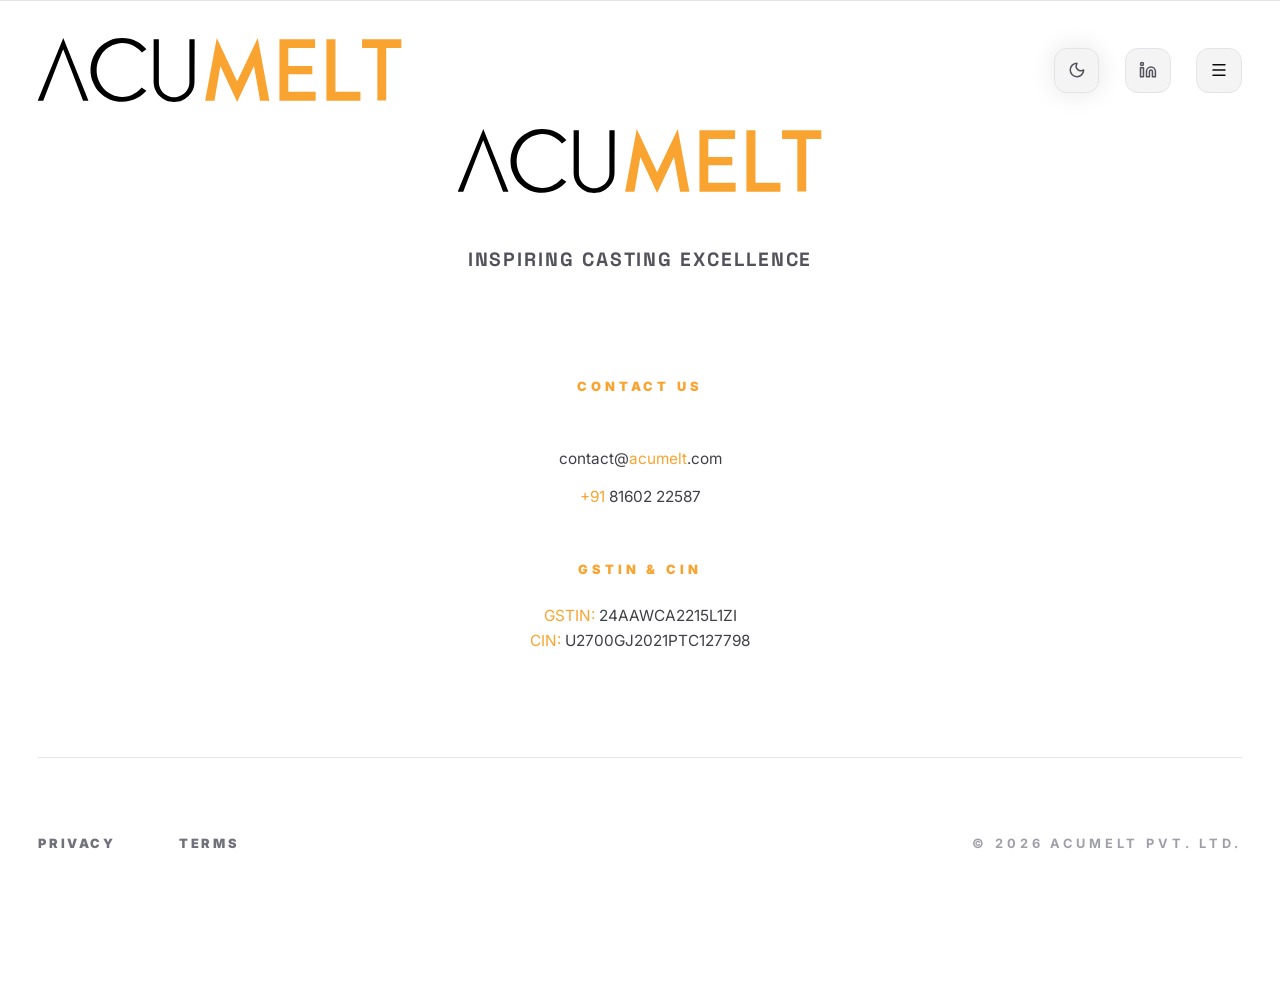
<file: index.html>
<!doctype html>
<html lang="en">
  <head>
    <meta charset="UTF-8" />
    <meta name="viewport" content="width=device-width, initial-scale=1.0" />
    <title>Acumelt - Industrial Foundry Excellence</title>
    <link rel="preconnect" href="https://fonts.googleapis.com">
    <link rel="preconnect" href="https://fonts.gstatic.com" crossorigin>
    <link href="https://fonts.googleapis.com/css2?family=Inter:wght@300;400;500;600;700;800&family=Ubuntu:ital,wght@0,300;0,400;0,500;0,700;1,300;1,400;1,500;1,700&display=swap" rel="stylesheet">
    <script type="module" crossorigin src="/assets/index-CSOcdbAI.js"></script>
    <link rel="stylesheet" crossorigin href="/assets/index-CsUMOmai.css">
  </head>
  <body>
    <div id="root"></div>
  </body>
</html>
</file>
<file: assets/index-CsUMOmai.css>
@import"https://fonts.googleapis.com/css2?family=Space+Grotesk:wght@300;400;500;600;700&display=swap";/*! tailwindcss v4.2.1 | MIT License | https://tailwindcss.com */@layer properties{@supports (((-webkit-hyphens:none)) and (not (margin-trim:inline))) or ((-moz-orient:inline) and (not (color:rgb(from red r g b)))){*,:before,:after,::backdrop{--tw-translate-x:0;--tw-translate-y:0;--tw-translate-z:0;--tw-scale-x:1;--tw-scale-y:1;--tw-scale-z:1;--tw-space-y-reverse:0;--tw-divide-y-reverse:0;--tw-border-style:solid;--tw-gradient-position:initial;--tw-gradient-from:#0000;--tw-gradient-via:#0000;--tw-gradient-to:#0000;--tw-gradient-stops:initial;--tw-gradient-via-stops:initial;--tw-gradient-from-position:0%;--tw-gradient-via-position:50%;--tw-gradient-to-position:100%;--tw-leading:initial;--tw-font-weight:initial;--tw-tracking:initial;--tw-shadow:0 0 #0000;--tw-shadow-color:initial;--tw-shadow-alpha:100%;--tw-inset-shadow:0 0 #0000;--tw-inset-shadow-color:initial;--tw-inset-shadow-alpha:100%;--tw-ring-color:initial;--tw-ring-shadow:0 0 #0000;--tw-inset-ring-color:initial;--tw-inset-ring-shadow:0 0 #0000;--tw-ring-inset:initial;--tw-ring-offset-width:0px;--tw-ring-offset-color:#fff;--tw-ring-offset-shadow:0 0 #0000;--tw-blur:initial;--tw-brightness:initial;--tw-contrast:initial;--tw-grayscale:initial;--tw-hue-rotate:initial;--tw-invert:initial;--tw-opacity:initial;--tw-saturate:initial;--tw-sepia:initial;--tw-drop-shadow:initial;--tw-drop-shadow-color:initial;--tw-drop-shadow-alpha:100%;--tw-drop-shadow-size:initial;--tw-backdrop-blur:initial;--tw-backdrop-brightness:initial;--tw-backdrop-contrast:initial;--tw-backdrop-grayscale:initial;--tw-backdrop-hue-rotate:initial;--tw-backdrop-invert:initial;--tw-backdrop-opacity:initial;--tw-backdrop-saturate:initial;--tw-backdrop-sepia:initial;--tw-duration:initial}}}@layer theme{:root,:host{--font-sans:"Inter", ui-sans-serif, system-ui, sans-serif;--font-mono:ui-monospace, SFMono-Regular, Menlo, Monaco, Consolas, "Liberation Mono", "Courier New", monospace;--color-orange-400:oklch(75% .183 55.934);--color-zinc-50:oklch(98.5% 0 0);--color-zinc-100:oklch(96.7% .001 286.375);--color-zinc-200:oklch(92% .004 286.32);--color-zinc-300:oklch(87.1% .006 286.286);--color-zinc-400:oklch(70.5% .015 286.067);--color-zinc-500:oklch(55.2% .016 285.938);--color-zinc-600:oklch(44.2% .017 285.786);--color-zinc-700:oklch(37% .013 285.805);--color-zinc-800:oklch(27.4% .006 286.033);--color-zinc-900:oklch(21% .006 285.885);--color-zinc-950:oklch(14.1% .005 285.823);--color-black:#000;--color-white:#fff;--spacing:.25rem;--container-xl:36rem;--container-4xl:56rem;--container-6xl:72rem;--text-xs:.75rem;--text-xs--line-height:calc(1 / .75);--text-sm:.875rem;--text-sm--line-height:calc(1.25 / .875);--text-base:1rem;--text-base--line-height: 1.5 ;--text-lg:1.125rem;--text-lg--line-height:calc(1.75 / 1.125);--text-xl:1.25rem;--text-xl--line-height:calc(1.75 / 1.25);--text-2xl:1.5rem;--text-2xl--line-height:calc(2 / 1.5);--text-3xl:1.875rem;--text-3xl--line-height: 1.2 ;--text-4xl:2.25rem;--text-4xl--line-height:calc(2.5 / 2.25);--text-5xl:3rem;--text-5xl--line-height:1;--text-6xl:3.75rem;--text-6xl--line-height:1;--text-7xl:4.5rem;--text-7xl--line-height:1;--text-8xl:6rem;--text-8xl--line-height:1;--text-9xl:8rem;--text-9xl--line-height:1;--font-weight-light:300;--font-weight-medium:500;--font-weight-semibold:600;--font-weight-bold:700;--font-weight-black:900;--tracking-tighter:-.05em;--tracking-tight:-.025em;--tracking-normal:0em;--tracking-wider:.05em;--tracking-widest:.1em;--leading-tight:1.25;--leading-relaxed:1.625;--radius-lg:.5rem;--radius-xl:.75rem;--radius-2xl:1rem;--drop-shadow-2xl:0 25px 25px #00000026;--animate-spin:spin 1s linear infinite;--blur-sm:8px;--blur-md:12px;--blur-lg:16px;--blur-xl:24px;--aspect-video:16 / 9;--default-transition-duration:.15s;--default-transition-timing-function:cubic-bezier(.4, 0, .2, 1);--default-font-family:var(--font-sans);--default-mono-font-family:var(--font-mono);--font-sharp:"Space Grotesk", sans-serif;--color-brand-orange:#f9a431}}@layer base{*,:after,:before,::backdrop{box-sizing:border-box;border:0 solid;margin:0;padding:0}::file-selector-button{box-sizing:border-box;border:0 solid;margin:0;padding:0}html,:host{-webkit-text-size-adjust:100%;-moz-tab-size:4;tab-size:4;line-height:1.5;font-family:var(--default-font-family,ui-sans-serif, system-ui, sans-serif, "Apple Color Emoji", "Segoe UI Emoji", "Segoe UI Symbol", "Noto Color Emoji");font-feature-settings:var(--default-font-feature-settings,normal);font-variation-settings:var(--default-font-variation-settings,normal);-webkit-tap-highlight-color:transparent}hr{height:0;color:inherit;border-top-width:1px}abbr:where([title]){-webkit-text-decoration:underline dotted;text-decoration:underline dotted}h1,h2,h3,h4,h5,h6{font-size:inherit;font-weight:inherit}a{color:inherit;-webkit-text-decoration:inherit;text-decoration:inherit}b,strong{font-weight:bolder}code,kbd,samp,pre{font-family:var(--default-mono-font-family,ui-monospace, SFMono-Regular, Menlo, Monaco, Consolas, "Liberation Mono", "Courier New", monospace);font-feature-settings:var(--default-mono-font-feature-settings,normal);font-variation-settings:var(--default-mono-font-variation-settings,normal);font-size:1em}small{font-size:80%}sub,sup{vertical-align:baseline;font-size:75%;line-height:0;position:relative}sub{bottom:-.25em}sup{top:-.5em}table{text-indent:0;border-color:inherit;border-collapse:collapse}:-moz-focusring{outline:auto}progress{vertical-align:baseline}summary{display:list-item}ol,ul,menu{list-style:none}img,svg,video,canvas,audio,iframe,embed,object{vertical-align:middle;display:block}img,video{max-width:100%;height:auto}button,input,select,optgroup,textarea{font:inherit;font-feature-settings:inherit;font-variation-settings:inherit;letter-spacing:inherit;color:inherit;opacity:1;background-color:#0000;border-radius:0}::file-selector-button{font:inherit;font-feature-settings:inherit;font-variation-settings:inherit;letter-spacing:inherit;color:inherit;opacity:1;background-color:#0000;border-radius:0}:where(select:is([multiple],[size])) optgroup{font-weight:bolder}:where(select:is([multiple],[size])) optgroup option{padding-inline-start:20px}::file-selector-button{margin-inline-end:4px}::placeholder{opacity:1}@supports (not ((-webkit-appearance:-apple-pay-button))) or (contain-intrinsic-size:1px){::placeholder{color:currentColor}@supports (color:color-mix(in lab,red,red)){::placeholder{color:color-mix(in oklab,currentcolor 50%,transparent)}}}textarea{resize:vertical}::-webkit-search-decoration{-webkit-appearance:none}::-webkit-date-and-time-value{min-height:1lh;text-align:inherit}::-webkit-datetime-edit{display:inline-flex}::-webkit-datetime-edit-fields-wrapper{padding:0}::-webkit-datetime-edit{padding-block:0}::-webkit-datetime-edit-year-field{padding-block:0}::-webkit-datetime-edit-month-field{padding-block:0}::-webkit-datetime-edit-day-field{padding-block:0}::-webkit-datetime-edit-hour-field{padding-block:0}::-webkit-datetime-edit-minute-field{padding-block:0}::-webkit-datetime-edit-second-field{padding-block:0}::-webkit-datetime-edit-millisecond-field{padding-block:0}::-webkit-datetime-edit-meridiem-field{padding-block:0}::-webkit-calendar-picker-indicator{line-height:1}:-moz-ui-invalid{box-shadow:none}button,input:where([type=button],[type=reset],[type=submit]){-webkit-appearance:button;-moz-appearance:button;appearance:button}::file-selector-button{-webkit-appearance:button;-moz-appearance:button;appearance:button}::-webkit-inner-spin-button{height:auto}::-webkit-outer-spin-button{height:auto}[hidden]:where(:not([hidden=until-found])){display:none!important}html{scroll-behavior:smooth}body{-webkit-font-smoothing:antialiased;-moz-osx-font-smoothing:grayscale;transition-property:color,background-color,border-color,outline-color,text-decoration-color,fill,stroke,--tw-gradient-from,--tw-gradient-via,--tw-gradient-to;transition-timing-function:var(--tw-ease,var(--default-transition-timing-function));transition-duration:var(--tw-duration,var(--default-transition-duration));--tw-duration:.3s;transition-duration:.3s}}@layer components;@layer utilities{.pointer-events-auto{pointer-events:auto}.pointer-events-none{pointer-events:none}.visible{visibility:visible}.absolute{position:absolute}.fixed{position:fixed}.relative{position:relative}.sticky{position:sticky}.inset-0{inset:calc(var(--spacing) * 0)}.end{inset-inline-end:var(--spacing)}.top-0{top:calc(var(--spacing) * 0)}.top-4{top:calc(var(--spacing) * 4)}.right-0{right:calc(var(--spacing) * 0)}.right-4{right:calc(var(--spacing) * 4)}.bottom-0{bottom:calc(var(--spacing) * 0)}.bottom-4{bottom:calc(var(--spacing) * 4)}.bottom-10{bottom:calc(var(--spacing) * 10)}.left-0{left:calc(var(--spacing) * 0)}.left-1\/2{left:50%}.left-4{left:calc(var(--spacing) * 4)}.left-10{left:calc(var(--spacing) * 10)}.z-0{z-index:0}.z-10{z-index:10}.z-20{z-index:20}.z-30{z-index:30}.z-40{z-index:40}.z-50{z-index:50}.z-\[100\]{z-index:100}.col-span-2{grid-column:span 2/span 2}.container{width:100%}@media(min-width:40rem){.container{max-width:40rem}}@media(min-width:48rem){.container{max-width:48rem}}@media(min-width:64rem){.container{max-width:64rem}}@media(min-width:80rem){.container{max-width:80rem}}@media(min-width:96rem){.container{max-width:96rem}}.mx-auto{margin-inline:auto}.my-4{margin-block:calc(var(--spacing) * 4)}.mt-0\.5{margin-top:calc(var(--spacing) * .5)}.mt-1{margin-top:calc(var(--spacing) * 1)}.mt-2{margin-top:calc(var(--spacing) * 2)}.mt-4{margin-top:calc(var(--spacing) * 4)}.mt-6{margin-top:calc(var(--spacing) * 6)}.mt-12{margin-top:calc(var(--spacing) * 12)}.mt-16{margin-top:calc(var(--spacing) * 16)}.mt-24{margin-top:calc(var(--spacing) * 24)}.mt-\[3vw\]{margin-top:3vw}.mt-\[4vw\]{margin-top:4vw}.mb-0\.5{margin-bottom:calc(var(--spacing) * .5)}.mb-1{margin-bottom:calc(var(--spacing) * 1)}.mb-2{margin-bottom:calc(var(--spacing) * 2)}.mb-3{margin-bottom:calc(var(--spacing) * 3)}.mb-4{margin-bottom:calc(var(--spacing) * 4)}.mb-6{margin-bottom:calc(var(--spacing) * 6)}.mb-8{margin-bottom:calc(var(--spacing) * 8)}.mb-10{margin-bottom:calc(var(--spacing) * 10)}.mb-12{margin-bottom:calc(var(--spacing) * 12)}.mb-20{margin-bottom:calc(var(--spacing) * 20)}.mb-24{margin-bottom:calc(var(--spacing) * 24)}.mb-32{margin-bottom:calc(var(--spacing) * 32)}.mb-\[2vw\]{margin-bottom:2vw}.mb-\[4vw\]{margin-bottom:4vw}.mb-\[6vw\]{margin-bottom:6vw}.mb-\[8vw\]{margin-bottom:8vw}.ml-4{margin-left:calc(var(--spacing) * 4)}.line-clamp-1{-webkit-line-clamp:1;-webkit-box-orient:vertical;display:-webkit-box;overflow:hidden}.line-clamp-2{-webkit-line-clamp:2;-webkit-box-orient:vertical;display:-webkit-box;overflow:hidden}.block{display:block}.flex{display:flex}.grid{display:grid}.hidden{display:none}.inline-flex{display:inline-flex}.aspect-\[2\/1\]{aspect-ratio:2}.aspect-\[16\/10\]{aspect-ratio:16/10}.aspect-square{aspect-ratio:1}.aspect-video{aspect-ratio:var(--aspect-video)}.h-2{height:calc(var(--spacing) * 2)}.h-3{height:calc(var(--spacing) * 3)}.h-4{height:calc(var(--spacing) * 4)}.h-5{height:calc(var(--spacing) * 5)}.h-6{height:calc(var(--spacing) * 6)}.h-7{height:calc(var(--spacing) * 7)}.h-8{height:calc(var(--spacing) * 8)}.h-10{height:calc(var(--spacing) * 10)}.h-12{height:calc(var(--spacing) * 12)}.h-24{height:calc(var(--spacing) * 24)}.h-32{height:calc(var(--spacing) * 32)}.h-64{height:calc(var(--spacing) * 64)}.h-96{height:calc(var(--spacing) * 96)}.h-\[0\.1vw\]{height:.1vw}.h-\[1\.5vw\]{height:1.5vw}.h-\[2vw\]{height:2vw}.h-\[3\.5vw\]{height:3.5vw}.h-\[4vw\]{height:4vw}.h-\[44px\]{height:44px}.h-\[400px\]{height:400px}.h-auto{height:auto}.h-full{height:100%}.h-screen{height:100vh}.max-h-\[90vh\]{max-height:90vh}.min-h-\[400px\]{min-height:400px}.min-h-screen{min-height:100vh}.w-1\/2{width:50%}.w-3{width:calc(var(--spacing) * 3)}.w-4{width:calc(var(--spacing) * 4)}.w-5{width:calc(var(--spacing) * 5)}.w-6{width:calc(var(--spacing) * 6)}.w-7{width:calc(var(--spacing) * 7)}.w-8{width:calc(var(--spacing) * 8)}.w-10{width:calc(var(--spacing) * 10)}.w-12{width:calc(var(--spacing) * 12)}.w-24{width:calc(var(--spacing) * 24)}.w-32{width:calc(var(--spacing) * 32)}.w-64{width:calc(var(--spacing) * 64)}.w-96{width:calc(var(--spacing) * 96)}.w-\[1\.5vw\]{width:1.5vw}.w-\[2vw\]{width:2vw}.w-\[3\.5vw\]{width:3.5vw}.w-\[85vw\]{width:85vw}.w-\[250px\]{width:250px}.w-auto{width:auto}.w-fit{width:fit-content}.w-full{width:100%}.max-w-4xl{max-width:var(--container-4xl)}.max-w-6xl{max-width:var(--container-6xl)}.max-w-\[40vw\]{max-width:40vw}.max-w-\[80vw\]{max-width:80vw}.max-w-\[90vw\]{max-width:90vw}.max-w-full{max-width:100%}.min-w-\[1000px\]{min-width:1000px}.flex-1{flex:1}.flex-shrink-0,.shrink-0{flex-shrink:0}.border-collapse{border-collapse:collapse}.-translate-x-1\/2{--tw-translate-x: -50% ;translate:var(--tw-translate-x) var(--tw-translate-y)}.-translate-x-\[2vw\]{--tw-translate-x: -2vw ;translate:var(--tw-translate-x) var(--tw-translate-y)}.-translate-x-full{--tw-translate-x:-100%;translate:var(--tw-translate-x) var(--tw-translate-y)}.scale-110{--tw-scale-x:110%;--tw-scale-y:110%;--tw-scale-z:110%;scale:var(--tw-scale-x) var(--tw-scale-y)}.animate-spin{animation:var(--animate-spin)}.cursor-default{cursor:default}.cursor-grab{cursor:grab}.cursor-pointer{cursor:pointer}.resize-none{resize:none}.grid-cols-1{grid-template-columns:repeat(1,minmax(0,1fr))}.grid-cols-2{grid-template-columns:repeat(2,minmax(0,1fr))}.flex-col{flex-direction:column}.flex-wrap{flex-wrap:wrap}.items-baseline{align-items:baseline}.items-center{align-items:center}.items-end{align-items:flex-end}.items-start{align-items:flex-start}.justify-between{justify-content:space-between}.justify-center{justify-content:center}.justify-end{justify-content:flex-end}.gap-0{gap:calc(var(--spacing) * 0)}.gap-2{gap:calc(var(--spacing) * 2)}.gap-3{gap:calc(var(--spacing) * 3)}.gap-4{gap:calc(var(--spacing) * 4)}.gap-6{gap:calc(var(--spacing) * 6)}.gap-8{gap:calc(var(--spacing) * 8)}.gap-10{gap:calc(var(--spacing) * 10)}.gap-12{gap:calc(var(--spacing) * 12)}.gap-20{gap:calc(var(--spacing) * 20)}.gap-\[1vw\]{gap:1vw}.gap-\[2vw\]{gap:2vw}.gap-\[4vw\]{gap:4vw}.gap-\[5vw\]{gap:5vw}.gap-\[8vw\]{gap:8vw}:where(.space-y-2>:not(:last-child)){--tw-space-y-reverse:0;margin-block-start:calc(calc(var(--spacing) * 2) * var(--tw-space-y-reverse));margin-block-end:calc(calc(var(--spacing) * 2) * calc(1 - var(--tw-space-y-reverse)))}:where(.space-y-3>:not(:last-child)){--tw-space-y-reverse:0;margin-block-start:calc(calc(var(--spacing) * 3) * var(--tw-space-y-reverse));margin-block-end:calc(calc(var(--spacing) * 3) * calc(1 - var(--tw-space-y-reverse)))}:where(.space-y-6>:not(:last-child)){--tw-space-y-reverse:0;margin-block-start:calc(calc(var(--spacing) * 6) * var(--tw-space-y-reverse));margin-block-end:calc(calc(var(--spacing) * 6) * calc(1 - var(--tw-space-y-reverse)))}:where(.space-y-8>:not(:last-child)){--tw-space-y-reverse:0;margin-block-start:calc(calc(var(--spacing) * 8) * var(--tw-space-y-reverse));margin-block-end:calc(calc(var(--spacing) * 8) * calc(1 - var(--tw-space-y-reverse)))}:where(.space-y-10>:not(:last-child)){--tw-space-y-reverse:0;margin-block-start:calc(calc(var(--spacing) * 10) * var(--tw-space-y-reverse));margin-block-end:calc(calc(var(--spacing) * 10) * calc(1 - var(--tw-space-y-reverse)))}:where(.space-y-16>:not(:last-child)){--tw-space-y-reverse:0;margin-block-start:calc(calc(var(--spacing) * 16) * var(--tw-space-y-reverse));margin-block-end:calc(calc(var(--spacing) * 16) * calc(1 - var(--tw-space-y-reverse)))}:where(.space-y-\[1vw\]>:not(:last-child)){--tw-space-y-reverse:0;margin-block-start:calc(1vw * var(--tw-space-y-reverse));margin-block-end:calc(1vw * calc(1 - var(--tw-space-y-reverse)))}:where(.space-y-\[3vw\]>:not(:last-child)){--tw-space-y-reverse:0;margin-block-start:calc(3vw * var(--tw-space-y-reverse));margin-block-end:calc(3vw * calc(1 - var(--tw-space-y-reverse)))}.gap-x-12{column-gap:calc(var(--spacing) * 12)}.gap-y-6{row-gap:calc(var(--spacing) * 6)}:where(.divide-y>:not(:last-child)){--tw-divide-y-reverse:0;border-bottom-style:var(--tw-border-style);border-top-style:var(--tw-border-style);border-top-width:calc(1px * var(--tw-divide-y-reverse));border-bottom-width:calc(1px * calc(1 - var(--tw-divide-y-reverse)))}:where(.divide-zinc-200>:not(:last-child)){border-color:var(--color-zinc-200)}.overflow-hidden{overflow:hidden}.overflow-x-auto{overflow-x:auto}.overflow-x-hidden{overflow-x:hidden}.overflow-y-auto{overflow-y:auto}.rounded-2xl{border-radius:var(--radius-2xl)}.rounded-\[1\.5rem\]{border-radius:1.5rem}.rounded-\[1vw\]{border-radius:1vw}.rounded-\[2\.5rem\]{border-radius:2.5rem}.rounded-\[2rem\]{border-radius:2rem}.rounded-\[3rem\]{border-radius:3rem}.rounded-\[4rem\]{border-radius:4rem}.rounded-full{border-radius:3.40282e38px}.rounded-lg{border-radius:var(--radius-lg)}.rounded-xl{border-radius:var(--radius-xl)}.border{border-style:var(--tw-border-style);border-width:1px}.border-0{border-style:var(--tw-border-style);border-width:0}.border-4{border-style:var(--tw-border-style);border-width:4px}.border-\[0\.1vw\]{border-style:var(--tw-border-style);border-width:.1vw}.border-y{border-block-style:var(--tw-border-style);border-block-width:1px}.border-t{border-top-style:var(--tw-border-style);border-top-width:1px}.border-t-\[0\.1vw\]{border-top-style:var(--tw-border-style);border-top-width:.1vw}.border-b{border-bottom-style:var(--tw-border-style);border-bottom-width:1px}.border-b-\[0\.1vw\]{border-bottom-style:var(--tw-border-style);border-bottom-width:.1vw}.border-l-2{border-left-style:var(--tw-border-style);border-left-width:2px}.border-brand-orange\/20{border-color:#f9a43133}@supports (color:color-mix(in lab,red,red)){.border-brand-orange\/20{border-color:color-mix(in oklab,var(--color-brand-orange) 20%,transparent)}}.border-brand-orange\/40{border-color:#f9a43166}@supports (color:color-mix(in lab,red,red)){.border-brand-orange\/40{border-color:color-mix(in oklab,var(--color-brand-orange) 40%,transparent)}}.border-orange-400\/20{border-color:#ff8b1a33}@supports (color:color-mix(in lab,red,red)){.border-orange-400\/20{border-color:color-mix(in oklab,var(--color-orange-400) 20%,transparent)}}.border-white\/10{border-color:#ffffff1a}@supports (color:color-mix(in lab,red,red)){.border-white\/10{border-color:color-mix(in oklab,var(--color-white) 10%,transparent)}}.border-white\/20{border-color:#fff3}@supports (color:color-mix(in lab,red,red)){.border-white\/20{border-color:color-mix(in oklab,var(--color-white) 20%,transparent)}}.border-zinc-100{border-color:var(--color-zinc-100)}.border-zinc-200{border-color:var(--color-zinc-200)}.border-zinc-300{border-color:var(--color-zinc-300)}.border-zinc-800{border-color:var(--color-zinc-800)}.border-t-brand-orange{border-top-color:var(--color-brand-orange)}.bg-black\/20{background-color:#0003}@supports (color:color-mix(in lab,red,red)){.bg-black\/20{background-color:color-mix(in oklab,var(--color-black) 20%,transparent)}}.bg-black\/50{background-color:#00000080}@supports (color:color-mix(in lab,red,red)){.bg-black\/50{background-color:color-mix(in oklab,var(--color-black) 50%,transparent)}}.bg-black\/60{background-color:#0009}@supports (color:color-mix(in lab,red,red)){.bg-black\/60{background-color:color-mix(in oklab,var(--color-black) 60%,transparent)}}.bg-black\/90{background-color:#000000e6}@supports (color:color-mix(in lab,red,red)){.bg-black\/90{background-color:color-mix(in oklab,var(--color-black) 90%,transparent)}}.bg-black\/95{background-color:#000000f2}@supports (color:color-mix(in lab,red,red)){.bg-black\/95{background-color:color-mix(in oklab,var(--color-black) 95%,transparent)}}.bg-brand-orange{background-color:var(--color-brand-orange)}.bg-brand-orange\/5{background-color:#f9a4310d}@supports (color:color-mix(in lab,red,red)){.bg-brand-orange\/5{background-color:color-mix(in oklab,var(--color-brand-orange) 5%,transparent)}}.bg-brand-orange\/10{background-color:#f9a4311a}@supports (color:color-mix(in lab,red,red)){.bg-brand-orange\/10{background-color:color-mix(in oklab,var(--color-brand-orange) 10%,transparent)}}.bg-brand-orange\/20{background-color:#f9a43133}@supports (color:color-mix(in lab,red,red)){.bg-brand-orange\/20{background-color:color-mix(in oklab,var(--color-brand-orange) 20%,transparent)}}.bg-transparent{background-color:#0000}.bg-white{background-color:var(--color-white)}.bg-white\/10{background-color:#ffffff1a}@supports (color:color-mix(in lab,red,red)){.bg-white\/10{background-color:color-mix(in oklab,var(--color-white) 10%,transparent)}}.bg-white\/90{background-color:#ffffffe6}@supports (color:color-mix(in lab,red,red)){.bg-white\/90{background-color:color-mix(in oklab,var(--color-white) 90%,transparent)}}.bg-zinc-50{background-color:var(--color-zinc-50)}.bg-zinc-100{background-color:var(--color-zinc-100)}.bg-zinc-200{background-color:var(--color-zinc-200)}.bg-zinc-800{background-color:var(--color-zinc-800)}.bg-zinc-900{background-color:var(--color-zinc-900)}.bg-zinc-950{background-color:var(--color-zinc-950)}.bg-gradient-to-r{--tw-gradient-position:to right in oklab;background-image:linear-gradient(var(--tw-gradient-stops))}.bg-gradient-to-t{--tw-gradient-position:to top in oklab;background-image:linear-gradient(var(--tw-gradient-stops))}.from-transparent{--tw-gradient-from:transparent;--tw-gradient-stops:var(--tw-gradient-via-stops,var(--tw-gradient-position), var(--tw-gradient-from) var(--tw-gradient-from-position), var(--tw-gradient-to) var(--tw-gradient-to-position))}.from-zinc-50{--tw-gradient-from:var(--color-zinc-50);--tw-gradient-stops:var(--tw-gradient-via-stops,var(--tw-gradient-position), var(--tw-gradient-from) var(--tw-gradient-from-position), var(--tw-gradient-to) var(--tw-gradient-to-position))}.from-zinc-950\/80{--tw-gradient-from:#09090bcc}@supports (color:color-mix(in lab,red,red)){.from-zinc-950\/80{--tw-gradient-from:color-mix(in oklab, var(--color-zinc-950) 80%, transparent)}}.from-zinc-950\/80{--tw-gradient-stops:var(--tw-gradient-via-stops,var(--tw-gradient-position), var(--tw-gradient-from) var(--tw-gradient-from-position), var(--tw-gradient-to) var(--tw-gradient-to-position))}.via-white\/20{--tw-gradient-via:#fff3}@supports (color:color-mix(in lab,red,red)){.via-white\/20{--tw-gradient-via:color-mix(in oklab, var(--color-white) 20%, transparent)}}.via-white\/20{--tw-gradient-via-stops:var(--tw-gradient-position), var(--tw-gradient-from) var(--tw-gradient-from-position), var(--tw-gradient-via) var(--tw-gradient-via-position), var(--tw-gradient-to) var(--tw-gradient-to-position);--tw-gradient-stops:var(--tw-gradient-via-stops)}.via-zinc-950\/20{--tw-gradient-via:#09090b33}@supports (color:color-mix(in lab,red,red)){.via-zinc-950\/20{--tw-gradient-via:color-mix(in oklab, var(--color-zinc-950) 20%, transparent)}}.via-zinc-950\/20{--tw-gradient-via-stops:var(--tw-gradient-position), var(--tw-gradient-from) var(--tw-gradient-from-position), var(--tw-gradient-via) var(--tw-gradient-via-position), var(--tw-gradient-to) var(--tw-gradient-to-position);--tw-gradient-stops:var(--tw-gradient-via-stops)}.to-transparent{--tw-gradient-to:transparent;--tw-gradient-stops:var(--tw-gradient-via-stops,var(--tw-gradient-position), var(--tw-gradient-from) var(--tw-gradient-from-position), var(--tw-gradient-to) var(--tw-gradient-to-position))}.fill-brand-orange{fill:var(--color-brand-orange)}.object-contain{object-fit:contain}.object-cover{object-fit:cover}.p-1\.5{padding:calc(var(--spacing) * 1.5)}.p-2{padding:calc(var(--spacing) * 2)}.p-3{padding:calc(var(--spacing) * 3)}.p-4{padding:calc(var(--spacing) * 4)}.p-5{padding:calc(var(--spacing) * 5)}.p-6{padding:calc(var(--spacing) * 6)}.p-8{padding:calc(var(--spacing) * 8)}.p-12{padding:calc(var(--spacing) * 12)}.p-\[1vw\]{padding:1vw}.p-\[3vw\]{padding:3vw}.px-3{padding-inline:calc(var(--spacing) * 3)}.px-4{padding-inline:calc(var(--spacing) * 4)}.px-6{padding-inline:calc(var(--spacing) * 6)}.px-8{padding-inline:calc(var(--spacing) * 8)}.px-\[3vw\]{padding-inline:3vw}.px-\[4vw\]{padding-inline:4vw}.py-1{padding-block:calc(var(--spacing) * 1)}.py-2{padding-block:calc(var(--spacing) * 2)}.py-4{padding-block:calc(var(--spacing) * 4)}.py-5{padding-block:calc(var(--spacing) * 5)}.py-10{padding-block:calc(var(--spacing) * 10)}.py-32{padding-block:calc(var(--spacing) * 32)}.py-\[1\.5vw\]{padding-block:1.5vw}.py-\[2vw\]{padding-block:2vw}.py-\[3vw\]{padding-block:3vw}.py-\[4vw\]{padding-block:4vw}.py-\[10vw\]{padding-block:10vw}.pt-2{padding-top:calc(var(--spacing) * 2)}.pt-3{padding-top:calc(var(--spacing) * 3)}.pt-4{padding-top:calc(var(--spacing) * 4)}.pt-6{padding-top:calc(var(--spacing) * 6)}.pt-8{padding-top:calc(var(--spacing) * 8)}.pt-16{padding-top:calc(var(--spacing) * 16)}.pt-24{padding-top:calc(var(--spacing) * 24)}.pt-32{padding-top:calc(var(--spacing) * 32)}.pt-\[6vw\]{padding-top:6vw}.pb-10{padding-bottom:calc(var(--spacing) * 10)}.pb-20{padding-bottom:calc(var(--spacing) * 20)}.pl-4{padding-left:calc(var(--spacing) * 4)}.text-center{text-align:center}.text-justify{text-align:justify}.text-left{text-align:left}.text-right{text-align:right}.font-mono{font-family:var(--font-mono)}.font-sans{font-family:var(--font-sans)}.font-sharp{font-family:var(--font-sharp)}.text-2xl{font-size:var(--text-2xl);line-height:var(--tw-leading,var(--text-2xl--line-height))}.text-3xl{font-size:var(--text-3xl);line-height:var(--tw-leading,var(--text-3xl--line-height))}.text-4xl{font-size:var(--text-4xl);line-height:var(--tw-leading,var(--text-4xl--line-height))}.text-5xl{font-size:var(--text-5xl);line-height:var(--tw-leading,var(--text-5xl--line-height))}.text-base{font-size:var(--text-base);line-height:var(--tw-leading,var(--text-base--line-height))}.text-lg{font-size:var(--text-lg);line-height:var(--tw-leading,var(--text-lg--line-height))}.text-sm{font-size:var(--text-sm);line-height:var(--tw-leading,var(--text-sm--line-height))}.text-xl{font-size:var(--text-xl);line-height:var(--tw-leading,var(--text-xl--line-height))}.text-xs{font-size:var(--text-xs);line-height:var(--tw-leading,var(--text-xs--line-height))}.text-\[1vw\]{font-size:1vw}.text-\[9px\]{font-size:9px}.text-\[10px\]{font-size:10px}.leading-relaxed{--tw-leading:var(--leading-relaxed);line-height:var(--leading-relaxed)}.leading-tight{--tw-leading:var(--leading-tight);line-height:var(--leading-tight)}.font-black{--tw-font-weight:var(--font-weight-black);font-weight:var(--font-weight-black)}.font-bold{--tw-font-weight:var(--font-weight-bold);font-weight:var(--font-weight-bold)}.font-light{--tw-font-weight:var(--font-weight-light);font-weight:var(--font-weight-light)}.font-medium{--tw-font-weight:var(--font-weight-medium);font-weight:var(--font-weight-medium)}.font-semibold{--tw-font-weight:var(--font-weight-semibold);font-weight:var(--font-weight-semibold)}.tracking-\[0\.1em\]{--tw-tracking:.1em;letter-spacing:.1em}.tracking-\[0\.2em\]{--tw-tracking:.2em;letter-spacing:.2em}.tracking-\[0\.3em\]{--tw-tracking:.3em;letter-spacing:.3em}.tracking-\[0\.4em\]{--tw-tracking:.4em;letter-spacing:.4em}.tracking-\[0\.05em\]{--tw-tracking:.05em;letter-spacing:.05em}.tracking-normal{--tw-tracking:var(--tracking-normal);letter-spacing:var(--tracking-normal)}.tracking-tight{--tw-tracking:var(--tracking-tight);letter-spacing:var(--tracking-tight)}.tracking-tighter{--tw-tracking:var(--tracking-tighter);letter-spacing:var(--tracking-tighter)}.tracking-wider{--tw-tracking:var(--tracking-wider);letter-spacing:var(--tracking-wider)}.tracking-widest{--tw-tracking:var(--tracking-widest);letter-spacing:var(--tracking-widest)}.break-words{overflow-wrap:break-word}.whitespace-normal{white-space:normal}.text-black{color:var(--color-black)}.text-brand-orange{color:var(--color-brand-orange)}.text-brand-orange\/50{color:#f9a43180}@supports (color:color-mix(in lab,red,red)){.text-brand-orange\/50{color:color-mix(in oklab,var(--color-brand-orange) 50%,transparent)}}.text-brand-orange\/70{color:#f9a431b3}@supports (color:color-mix(in lab,red,red)){.text-brand-orange\/70{color:color-mix(in oklab,var(--color-brand-orange) 70%,transparent)}}.text-white{color:var(--color-white)}.text-white\/90{color:#ffffffe6}@supports (color:color-mix(in lab,red,red)){.text-white\/90{color:color-mix(in oklab,var(--color-white) 90%,transparent)}}.text-zinc-400{color:var(--color-zinc-400)}.text-zinc-500{color:var(--color-zinc-500)}.text-zinc-600{color:var(--color-zinc-600)}.text-zinc-700{color:var(--color-zinc-700)}.text-zinc-900{color:var(--color-zinc-900)}.text-zinc-950{color:var(--color-zinc-950)}.uppercase{text-transform:uppercase}.antialiased{-webkit-font-smoothing:antialiased;-moz-osx-font-smoothing:grayscale}.opacity-0{opacity:0}.opacity-10{opacity:.1}.opacity-40{opacity:.4}.opacity-80{opacity:.8}.opacity-90{opacity:.9}.opacity-100{opacity:1}.shadow-2xl{--tw-shadow:0 25px 50px -12px var(--tw-shadow-color,#00000040);box-shadow:var(--tw-inset-shadow),var(--tw-inset-ring-shadow),var(--tw-ring-offset-shadow),var(--tw-ring-shadow),var(--tw-shadow)}.shadow-\[0_0_2vw_rgba\(0\,0\,0\,0\.1\)\]{--tw-shadow:0 0 2vw var(--tw-shadow-color,#0000001a);box-shadow:var(--tw-inset-shadow),var(--tw-inset-ring-shadow),var(--tw-ring-offset-shadow),var(--tw-ring-shadow),var(--tw-shadow)}.shadow-\[0_0_2vw_rgba\(249\,164\,49\,0\.3\)\]{--tw-shadow:0 0 2vw var(--tw-shadow-color,#f9a4314d);box-shadow:var(--tw-inset-shadow),var(--tw-inset-ring-shadow),var(--tw-ring-offset-shadow),var(--tw-ring-shadow),var(--tw-shadow)}.shadow-\[0_0_4vw_rgba\(0\,0\,0\,0\.2\)\]{--tw-shadow:0 0 4vw var(--tw-shadow-color,#0003);box-shadow:var(--tw-inset-shadow),var(--tw-inset-ring-shadow),var(--tw-ring-offset-shadow),var(--tw-ring-shadow),var(--tw-shadow)}.shadow-lg{--tw-shadow:0 10px 15px -3px var(--tw-shadow-color,#0000001a), 0 4px 6px -4px var(--tw-shadow-color,#0000001a);box-shadow:var(--tw-inset-shadow),var(--tw-inset-ring-shadow),var(--tw-ring-offset-shadow),var(--tw-ring-shadow),var(--tw-shadow)}.shadow-md{--tw-shadow:0 4px 6px -1px var(--tw-shadow-color,#0000001a), 0 2px 4px -2px var(--tw-shadow-color,#0000001a);box-shadow:var(--tw-inset-shadow),var(--tw-inset-ring-shadow),var(--tw-ring-offset-shadow),var(--tw-ring-shadow),var(--tw-shadow)}.shadow-sm{--tw-shadow:0 1px 3px 0 var(--tw-shadow-color,#0000001a), 0 1px 2px -1px var(--tw-shadow-color,#0000001a);box-shadow:var(--tw-inset-shadow),var(--tw-inset-ring-shadow),var(--tw-ring-offset-shadow),var(--tw-ring-shadow),var(--tw-shadow)}.shadow-xl{--tw-shadow:0 20px 25px -5px var(--tw-shadow-color,#0000001a), 0 8px 10px -6px var(--tw-shadow-color,#0000001a);box-shadow:var(--tw-inset-shadow),var(--tw-inset-ring-shadow),var(--tw-ring-offset-shadow),var(--tw-ring-shadow),var(--tw-shadow)}.blur-\[120px\]{--tw-blur:blur(120px);filter:var(--tw-blur,) var(--tw-brightness,) var(--tw-contrast,) var(--tw-grayscale,) var(--tw-hue-rotate,) var(--tw-invert,) var(--tw-saturate,) var(--tw-sepia,) var(--tw-drop-shadow,)}.blur-\[150px\]{--tw-blur:blur(150px);filter:var(--tw-blur,) var(--tw-brightness,) var(--tw-contrast,) var(--tw-grayscale,) var(--tw-hue-rotate,) var(--tw-invert,) var(--tw-saturate,) var(--tw-sepia,) var(--tw-drop-shadow,)}.drop-shadow-2xl{--tw-drop-shadow-size:drop-shadow(0 25px 25px var(--tw-drop-shadow-color,#00000026));--tw-drop-shadow:drop-shadow(var(--drop-shadow-2xl));filter:var(--tw-blur,) var(--tw-brightness,) var(--tw-contrast,) var(--tw-grayscale,) var(--tw-hue-rotate,) var(--tw-invert,) var(--tw-saturate,) var(--tw-sepia,) var(--tw-drop-shadow,)}.grayscale{--tw-grayscale:grayscale(100%);filter:var(--tw-blur,) var(--tw-brightness,) var(--tw-contrast,) var(--tw-grayscale,) var(--tw-hue-rotate,) var(--tw-invert,) var(--tw-saturate,) var(--tw-sepia,) var(--tw-drop-shadow,)}.backdrop-blur-lg{--tw-backdrop-blur:blur(var(--blur-lg));-webkit-backdrop-filter:var(--tw-backdrop-blur,) var(--tw-backdrop-brightness,) var(--tw-backdrop-contrast,) var(--tw-backdrop-grayscale,) var(--tw-backdrop-hue-rotate,) var(--tw-backdrop-invert,) var(--tw-backdrop-opacity,) var(--tw-backdrop-saturate,) var(--tw-backdrop-sepia,);backdrop-filter:var(--tw-backdrop-blur,) var(--tw-backdrop-brightness,) var(--tw-backdrop-contrast,) var(--tw-backdrop-grayscale,) var(--tw-backdrop-hue-rotate,) var(--tw-backdrop-invert,) var(--tw-backdrop-opacity,) var(--tw-backdrop-saturate,) var(--tw-backdrop-sepia,)}.backdrop-blur-md{--tw-backdrop-blur:blur(var(--blur-md));-webkit-backdrop-filter:var(--tw-backdrop-blur,) var(--tw-backdrop-brightness,) var(--tw-backdrop-contrast,) var(--tw-backdrop-grayscale,) var(--tw-backdrop-hue-rotate,) var(--tw-backdrop-invert,) var(--tw-backdrop-opacity,) var(--tw-backdrop-saturate,) var(--tw-backdrop-sepia,);backdrop-filter:var(--tw-backdrop-blur,) var(--tw-backdrop-brightness,) var(--tw-backdrop-contrast,) var(--tw-backdrop-grayscale,) var(--tw-backdrop-hue-rotate,) var(--tw-backdrop-invert,) var(--tw-backdrop-opacity,) var(--tw-backdrop-saturate,) var(--tw-backdrop-sepia,)}.backdrop-blur-sm{--tw-backdrop-blur:blur(var(--blur-sm));-webkit-backdrop-filter:var(--tw-backdrop-blur,) var(--tw-backdrop-brightness,) var(--tw-backdrop-contrast,) var(--tw-backdrop-grayscale,) var(--tw-backdrop-hue-rotate,) var(--tw-backdrop-invert,) var(--tw-backdrop-opacity,) var(--tw-backdrop-saturate,) var(--tw-backdrop-sepia,);backdrop-filter:var(--tw-backdrop-blur,) var(--tw-backdrop-brightness,) var(--tw-backdrop-contrast,) var(--tw-backdrop-grayscale,) var(--tw-backdrop-hue-rotate,) var(--tw-backdrop-invert,) var(--tw-backdrop-opacity,) var(--tw-backdrop-saturate,) var(--tw-backdrop-sepia,)}.backdrop-blur-xl{--tw-backdrop-blur:blur(var(--blur-xl));-webkit-backdrop-filter:var(--tw-backdrop-blur,) var(--tw-backdrop-brightness,) var(--tw-backdrop-contrast,) var(--tw-backdrop-grayscale,) var(--tw-backdrop-hue-rotate,) var(--tw-backdrop-invert,) var(--tw-backdrop-opacity,) var(--tw-backdrop-saturate,) var(--tw-backdrop-sepia,);backdrop-filter:var(--tw-backdrop-blur,) var(--tw-backdrop-brightness,) var(--tw-backdrop-contrast,) var(--tw-backdrop-grayscale,) var(--tw-backdrop-hue-rotate,) var(--tw-backdrop-invert,) var(--tw-backdrop-opacity,) var(--tw-backdrop-saturate,) var(--tw-backdrop-sepia,)}.transition{transition-property:color,background-color,border-color,outline-color,text-decoration-color,fill,stroke,--tw-gradient-from,--tw-gradient-via,--tw-gradient-to,opacity,box-shadow,transform,translate,scale,rotate,filter,-webkit-backdrop-filter,backdrop-filter,display,content-visibility,overlay,pointer-events;transition-timing-function:var(--tw-ease,var(--default-transition-timing-function));transition-duration:var(--tw-duration,var(--default-transition-duration))}.transition-all{transition-property:all;transition-timing-function:var(--tw-ease,var(--default-transition-timing-function));transition-duration:var(--tw-duration,var(--default-transition-duration))}.transition-colors{transition-property:color,background-color,border-color,outline-color,text-decoration-color,fill,stroke,--tw-gradient-from,--tw-gradient-via,--tw-gradient-to;transition-timing-function:var(--tw-ease,var(--default-transition-timing-function));transition-duration:var(--tw-duration,var(--default-transition-duration))}.transition-opacity{transition-property:opacity;transition-timing-function:var(--tw-ease,var(--default-transition-timing-function));transition-duration:var(--tw-duration,var(--default-transition-duration))}.transition-transform{transition-property:transform,translate,scale,rotate;transition-timing-function:var(--tw-ease,var(--default-transition-timing-function));transition-duration:var(--tw-duration,var(--default-transition-duration))}.duration-300{--tw-duration:.3s;transition-duration:.3s}.duration-500{--tw-duration:.5s;transition-duration:.5s}.duration-700{--tw-duration:.7s;transition-duration:.7s}.duration-1000{--tw-duration:1s;transition-duration:1s}.select-none{-webkit-user-select:none;user-select:none}@media(hover:hover){.group-hover\:translate-x-0:is(:where(.group):hover *){--tw-translate-x:calc(var(--spacing) * 0);translate:var(--tw-translate-x) var(--tw-translate-y)}.group-hover\:translate-x-full:is(:where(.group):hover *){--tw-translate-x:100%;translate:var(--tw-translate-x) var(--tw-translate-y)}.group-hover\:scale-105:is(:where(.group):hover *){--tw-scale-x:105%;--tw-scale-y:105%;--tw-scale-z:105%;scale:var(--tw-scale-x) var(--tw-scale-y)}.group-hover\:scale-110:is(:where(.group):hover *){--tw-scale-x:110%;--tw-scale-y:110%;--tw-scale-z:110%;scale:var(--tw-scale-x) var(--tw-scale-y)}.group-hover\:bg-brand-orange:is(:where(.group):hover *){background-color:var(--color-brand-orange)}.group-hover\:text-brand-orange:is(:where(.group):hover *){color:var(--color-brand-orange)}.group-hover\:text-white:is(:where(.group):hover *){color:var(--color-white)}.group-hover\:text-zinc-950:is(:where(.group):hover *){color:var(--color-zinc-950)}.group-hover\:opacity-100:is(:where(.group):hover *){opacity:1}.group-hover\:grayscale-0:is(:where(.group):hover *){--tw-grayscale:grayscale(0%);filter:var(--tw-blur,) var(--tw-brightness,) var(--tw-contrast,) var(--tw-grayscale,) var(--tw-hue-rotate,) var(--tw-invert,) var(--tw-saturate,) var(--tw-sepia,) var(--tw-drop-shadow,)}}.selection\:bg-brand-orange ::selection{background-color:var(--color-brand-orange)}.selection\:bg-brand-orange::selection{background-color:var(--color-brand-orange)}.selection\:text-white ::selection{color:var(--color-white)}.selection\:text-white::selection{color:var(--color-white)}@media(hover:hover){.hover\:scale-110:hover{--tw-scale-x:110%;--tw-scale-y:110%;--tw-scale-z:110%;scale:var(--tw-scale-x) var(--tw-scale-y)}.hover\:scale-\[1\.02\]:hover{scale:1.02}.hover\:border-brand-orange:hover{border-color:var(--color-brand-orange)}.hover\:border-brand-orange\/30:hover{border-color:#f9a4314d}@supports (color:color-mix(in lab,red,red)){.hover\:border-brand-orange\/30:hover{border-color:color-mix(in oklab,var(--color-brand-orange) 30%,transparent)}}.hover\:border-brand-orange\/50:hover{border-color:#f9a43180}@supports (color:color-mix(in lab,red,red)){.hover\:border-brand-orange\/50:hover{border-color:color-mix(in oklab,var(--color-brand-orange) 50%,transparent)}}.hover\:bg-black\/80:hover{background-color:#000c}@supports (color:color-mix(in lab,red,red)){.hover\:bg-black\/80:hover{background-color:color-mix(in oklab,var(--color-black) 80%,transparent)}}.hover\:bg-brand-orange:hover{background-color:var(--color-brand-orange)}.hover\:bg-white\/20:hover{background-color:#fff3}@supports (color:color-mix(in lab,red,red)){.hover\:bg-white\/20:hover{background-color:color-mix(in oklab,var(--color-white) 20%,transparent)}}.hover\:bg-zinc-50:hover{background-color:var(--color-zinc-50)}.hover\:bg-zinc-100:hover{background-color:var(--color-zinc-100)}.hover\:text-brand-orange:hover{color:var(--color-brand-orange)}.hover\:text-white:hover{color:var(--color-white)}.hover\:shadow-\[0_0_3vw_rgba\(249\,164\,49\,0\.5\)\]:hover{--tw-shadow:0 0 3vw var(--tw-shadow-color,#f9a43180);box-shadow:var(--tw-inset-shadow),var(--tw-inset-ring-shadow),var(--tw-ring-offset-shadow),var(--tw-ring-shadow),var(--tw-shadow)}.hover\:shadow-\[0_0_30px_rgba\(249\,164\,49\,0\.4\)\]:hover{--tw-shadow:0 0 30px var(--tw-shadow-color,#f9a43166);box-shadow:var(--tw-inset-shadow),var(--tw-inset-ring-shadow),var(--tw-ring-offset-shadow),var(--tw-ring-shadow),var(--tw-shadow)}.hover\:shadow-xl:hover{--tw-shadow:0 20px 25px -5px var(--tw-shadow-color,#0000001a), 0 8px 10px -6px var(--tw-shadow-color,#0000001a);box-shadow:var(--tw-inset-shadow),var(--tw-inset-ring-shadow),var(--tw-ring-offset-shadow),var(--tw-ring-shadow),var(--tw-shadow)}.hover\:grayscale-0:hover{--tw-grayscale:grayscale(0%);filter:var(--tw-blur,) var(--tw-brightness,) var(--tw-contrast,) var(--tw-grayscale,) var(--tw-hue-rotate,) var(--tw-invert,) var(--tw-saturate,) var(--tw-sepia,) var(--tw-drop-shadow,)}}.focus\:border-brand-orange:focus{border-color:var(--color-brand-orange)}.focus\:outline-none:focus{--tw-outline-style:none;outline-style:none}.active\:cursor-grabbing:active{cursor:grabbing}@media(min-width:40rem){.sm\:grid-cols-2{grid-template-columns:repeat(2,minmax(0,1fr))}.sm\:flex-row{flex-direction:row}.sm\:text-6xl{font-size:var(--text-6xl);line-height:var(--tw-leading,var(--text-6xl--line-height))}}@media(min-width:48rem){.md\:static{position:static}.md\:top-8{top:calc(var(--spacing) * 8)}.md\:right-8{right:calc(var(--spacing) * 8)}.md\:left-8{left:calc(var(--spacing) * 8)}.md\:left-auto{left:auto}.md\:col-span-2{grid-column:span 2/span 2}.md\:col-span-3{grid-column:span 3/span 3}.md\:block{display:block}.md\:hidden{display:none}.md\:h-\[1\.8vw\]{height:1.8vw}.md\:h-\[5vw\]{height:5vw}.md\:min-h-\[600px\]{min-height:600px}.md\:w-1\/3{width:33.3333%}.md\:w-\[1\.8vw\]{width:1.8vw}.md\:w-\[500px\]{width:500px}.md\:w-\[calc\(50\%-1\.25rem\)\]{width:calc(50% - 1.25rem)}.md\:w-auto{width:auto}.md\:flex-initial{flex:0 auto}.md\:grid-cols-2{grid-template-columns:repeat(2,minmax(0,1fr))}.md\:grid-cols-3{grid-template-columns:repeat(3,minmax(0,1fr))}.md\:grid-cols-5{grid-template-columns:repeat(5,minmax(0,1fr))}.md\:flex-row{flex-direction:row}.md\:gap-\[2vw\]{gap:2vw}.md\:p-4{padding:calc(var(--spacing) * 4)}.md\:p-\[1\.5vw\]{padding:1.5vw}.md\:px-10{padding-inline:calc(var(--spacing) * 10)}.md\:pt-32{padding-top:calc(var(--spacing) * 32)}.md\:pb-12{padding-bottom:calc(var(--spacing) * 12)}.md\:text-3xl{font-size:var(--text-3xl);line-height:var(--tw-leading,var(--text-3xl--line-height))}.md\:text-7xl{font-size:var(--text-7xl);line-height:var(--tw-leading,var(--text-7xl--line-height))}.md\:text-base{font-size:var(--text-base);line-height:var(--tw-leading,var(--text-base--line-height))}.md\:text-\[1\.2vw\]{font-size:1.2vw}.md\:text-\[1\.5vw\]{font-size:1.5vw}.md\:text-\[1vw\]{font-size:1vw}.md\:text-\[3vw\]{font-size:3vw}}@media(min-width:64rem){.lg\:-right-12{right:calc(var(--spacing) * -12)}.lg\:-left-12{left:calc(var(--spacing) * -12)}.lg\:h-\[1\.4vw\]{height:1.4vw}.lg\:w-\[1\.4vw\]{width:1.4vw}.lg\:max-w-xl{max-width:var(--container-xl)}.lg\:grid-cols-2{grid-template-columns:repeat(2,minmax(0,1fr))}.lg\:grid-cols-3{grid-template-columns:repeat(3,minmax(0,1fr))}.lg\:grid-cols-4{grid-template-columns:repeat(4,minmax(0,1fr))}.lg\:p-\[1vw\]{padding:1vw}.lg\:text-6xl{font-size:var(--text-6xl);line-height:var(--tw-leading,var(--text-6xl--line-height))}.lg\:text-8xl{font-size:var(--text-8xl);line-height:var(--tw-leading,var(--text-8xl--line-height))}}@media(min-width:80rem){.xl\:text-9xl{font-size:var(--text-9xl);line-height:var(--tw-leading,var(--text-9xl--line-height))}}:where(.dark\:divide-zinc-800:where(.dark,.dark *)>:not(:last-child)){border-color:var(--color-zinc-800)}.dark\:border-brand-orange\/10:where(.dark,.dark *){border-color:#f9a4311a}@supports (color:color-mix(in lab,red,red)){.dark\:border-brand-orange\/10:where(.dark,.dark *){border-color:color-mix(in oklab,var(--color-brand-orange) 10%,transparent)}}.dark\:border-zinc-700:where(.dark,.dark *){border-color:var(--color-zinc-700)}.dark\:border-zinc-800:where(.dark,.dark *){border-color:var(--color-zinc-800)}.dark\:border-zinc-800\/50:where(.dark,.dark *){border-color:#27272a80}@supports (color:color-mix(in lab,red,red)){.dark\:border-zinc-800\/50:where(.dark,.dark *){border-color:color-mix(in oklab,var(--color-zinc-800) 50%,transparent)}}.dark\:border-zinc-900:where(.dark,.dark *){border-color:var(--color-zinc-900)}.dark\:bg-zinc-800:where(.dark,.dark *){background-color:var(--color-zinc-800)}.dark\:bg-zinc-800\/50:where(.dark,.dark *){background-color:#27272a80}@supports (color:color-mix(in lab,red,red)){.dark\:bg-zinc-800\/50:where(.dark,.dark *){background-color:color-mix(in oklab,var(--color-zinc-800) 50%,transparent)}}.dark\:bg-zinc-900:where(.dark,.dark *){background-color:var(--color-zinc-900)}.dark\:bg-zinc-900\/50:where(.dark,.dark *){background-color:#18181b80}@supports (color:color-mix(in lab,red,red)){.dark\:bg-zinc-900\/50:where(.dark,.dark *){background-color:color-mix(in oklab,var(--color-zinc-900) 50%,transparent)}}.dark\:bg-zinc-900\/80:where(.dark,.dark *){background-color:#18181bcc}@supports (color:color-mix(in lab,red,red)){.dark\:bg-zinc-900\/80:where(.dark,.dark *){background-color:color-mix(in oklab,var(--color-zinc-900) 80%,transparent)}}.dark\:bg-zinc-950:where(.dark,.dark *){background-color:var(--color-zinc-950)}.dark\:bg-zinc-950\/30:where(.dark,.dark *){background-color:#09090b4d}@supports (color:color-mix(in lab,red,red)){.dark\:bg-zinc-950\/30:where(.dark,.dark *){background-color:color-mix(in oklab,var(--color-zinc-950) 30%,transparent)}}.dark\:bg-zinc-950\/50:where(.dark,.dark *){background-color:#09090b80}@supports (color:color-mix(in lab,red,red)){.dark\:bg-zinc-950\/50:where(.dark,.dark *){background-color:color-mix(in oklab,var(--color-zinc-950) 50%,transparent)}}.dark\:bg-zinc-950\/90:where(.dark,.dark *){background-color:#09090be6}@supports (color:color-mix(in lab,red,red)){.dark\:bg-zinc-950\/90:where(.dark,.dark *){background-color:color-mix(in oklab,var(--color-zinc-950) 90%,transparent)}}.dark\:from-zinc-900:where(.dark,.dark *){--tw-gradient-from:var(--color-zinc-900);--tw-gradient-stops:var(--tw-gradient-via-stops,var(--tw-gradient-position), var(--tw-gradient-from) var(--tw-gradient-from-position), var(--tw-gradient-to) var(--tw-gradient-to-position))}.dark\:from-zinc-900\/60:where(.dark,.dark *){--tw-gradient-from:#18181b99}@supports (color:color-mix(in lab,red,red)){.dark\:from-zinc-900\/60:where(.dark,.dark *){--tw-gradient-from:color-mix(in oklab, var(--color-zinc-900) 60%, transparent)}}.dark\:from-zinc-900\/60:where(.dark,.dark *){--tw-gradient-stops:var(--tw-gradient-via-stops,var(--tw-gradient-position), var(--tw-gradient-from) var(--tw-gradient-from-position), var(--tw-gradient-to) var(--tw-gradient-to-position))}.dark\:text-white:where(.dark,.dark *){color:var(--color-white)}.dark\:text-zinc-100:where(.dark,.dark *){color:var(--color-zinc-100)}.dark\:text-zinc-200:where(.dark,.dark *){color:var(--color-zinc-200)}.dark\:text-zinc-300:where(.dark,.dark *){color:var(--color-zinc-300)}.dark\:text-zinc-400:where(.dark,.dark *){color:var(--color-zinc-400)}.dark\:text-zinc-500:where(.dark,.dark *){color:var(--color-zinc-500)}.dark\:text-zinc-600:where(.dark,.dark *){color:var(--color-zinc-600)}.dark\:opacity-70:where(.dark,.dark *){opacity:.7}.dark\:opacity-90:where(.dark,.dark *){opacity:.9}.dark\:shadow-none:where(.dark,.dark *){--tw-shadow:0 0 #0000;box-shadow:var(--tw-inset-shadow),var(--tw-inset-ring-shadow),var(--tw-ring-offset-shadow),var(--tw-ring-shadow),var(--tw-shadow)}@media(hover:hover){.dark\:hover\:bg-zinc-800\/30:where(.dark,.dark *):hover{background-color:#27272a4d}@supports (color:color-mix(in lab,red,red)){.dark\:hover\:bg-zinc-800\/30:where(.dark,.dark *):hover{background-color:color-mix(in oklab,var(--color-zinc-800) 30%,transparent)}}.dark\:hover\:bg-zinc-900:where(.dark,.dark *):hover{background-color:var(--color-zinc-900)}}.no-scrollbar::-webkit-scrollbar{display:none}.no-scrollbar{-ms-overflow-style:none;scrollbar-width:none}}@property --tw-translate-x{syntax:"*";inherits:false;initial-value:0}@property --tw-translate-y{syntax:"*";inherits:false;initial-value:0}@property --tw-translate-z{syntax:"*";inherits:false;initial-value:0}@property --tw-scale-x{syntax:"*";inherits:false;initial-value:1}@property --tw-scale-y{syntax:"*";inherits:false;initial-value:1}@property --tw-scale-z{syntax:"*";inherits:false;initial-value:1}@property --tw-space-y-reverse{syntax:"*";inherits:false;initial-value:0}@property --tw-divide-y-reverse{syntax:"*";inherits:false;initial-value:0}@property --tw-border-style{syntax:"*";inherits:false;initial-value:solid}@property --tw-gradient-position{syntax:"*";inherits:false}@property --tw-gradient-from{syntax:"<color>";inherits:false;initial-value:#0000}@property --tw-gradient-via{syntax:"<color>";inherits:false;initial-value:#0000}@property --tw-gradient-to{syntax:"<color>";inherits:false;initial-value:#0000}@property --tw-gradient-stops{syntax:"*";inherits:false}@property --tw-gradient-via-stops{syntax:"*";inherits:false}@property --tw-gradient-from-position{syntax:"<length-percentage>";inherits:false;initial-value:0%}@property --tw-gradient-via-position{syntax:"<length-percentage>";inherits:false;initial-value:50%}@property --tw-gradient-to-position{syntax:"<length-percentage>";inherits:false;initial-value:100%}@property --tw-leading{syntax:"*";inherits:false}@property --tw-font-weight{syntax:"*";inherits:false}@property --tw-tracking{syntax:"*";inherits:false}@property --tw-shadow{syntax:"*";inherits:false;initial-value:0 0 #0000}@property --tw-shadow-color{syntax:"*";inherits:false}@property --tw-shadow-alpha{syntax:"<percentage>";inherits:false;initial-value:100%}@property --tw-inset-shadow{syntax:"*";inherits:false;initial-value:0 0 #0000}@property --tw-inset-shadow-color{syntax:"*";inherits:false}@property --tw-inset-shadow-alpha{syntax:"<percentage>";inherits:false;initial-value:100%}@property --tw-ring-color{syntax:"*";inherits:false}@property --tw-ring-shadow{syntax:"*";inherits:false;initial-value:0 0 #0000}@property --tw-inset-ring-color{syntax:"*";inherits:false}@property --tw-inset-ring-shadow{syntax:"*";inherits:false;initial-value:0 0 #0000}@property --tw-ring-inset{syntax:"*";inherits:false}@property --tw-ring-offset-width{syntax:"<length>";inherits:false;initial-value:0}@property --tw-ring-offset-color{syntax:"*";inherits:false;initial-value:#fff}@property --tw-ring-offset-shadow{syntax:"*";inherits:false;initial-value:0 0 #0000}@property --tw-blur{syntax:"*";inherits:false}@property --tw-brightness{syntax:"*";inherits:false}@property --tw-contrast{syntax:"*";inherits:false}@property --tw-grayscale{syntax:"*";inherits:false}@property --tw-hue-rotate{syntax:"*";inherits:false}@property --tw-invert{syntax:"*";inherits:false}@property --tw-opacity{syntax:"*";inherits:false}@property --tw-saturate{syntax:"*";inherits:false}@property --tw-sepia{syntax:"*";inherits:false}@property --tw-drop-shadow{syntax:"*";inherits:false}@property --tw-drop-shadow-color{syntax:"*";inherits:false}@property --tw-drop-shadow-alpha{syntax:"<percentage>";inherits:false;initial-value:100%}@property --tw-drop-shadow-size{syntax:"*";inherits:false}@property --tw-backdrop-blur{syntax:"*";inherits:false}@property --tw-backdrop-brightness{syntax:"*";inherits:false}@property --tw-backdrop-contrast{syntax:"*";inherits:false}@property --tw-backdrop-grayscale{syntax:"*";inherits:false}@property --tw-backdrop-hue-rotate{syntax:"*";inherits:false}@property --tw-backdrop-invert{syntax:"*";inherits:false}@property --tw-backdrop-opacity{syntax:"*";inherits:false}@property --tw-backdrop-saturate{syntax:"*";inherits:false}@property --tw-backdrop-sepia{syntax:"*";inherits:false}@property --tw-duration{syntax:"*";inherits:false}@keyframes spin{to{transform:rotate(360deg)}}
</file>
